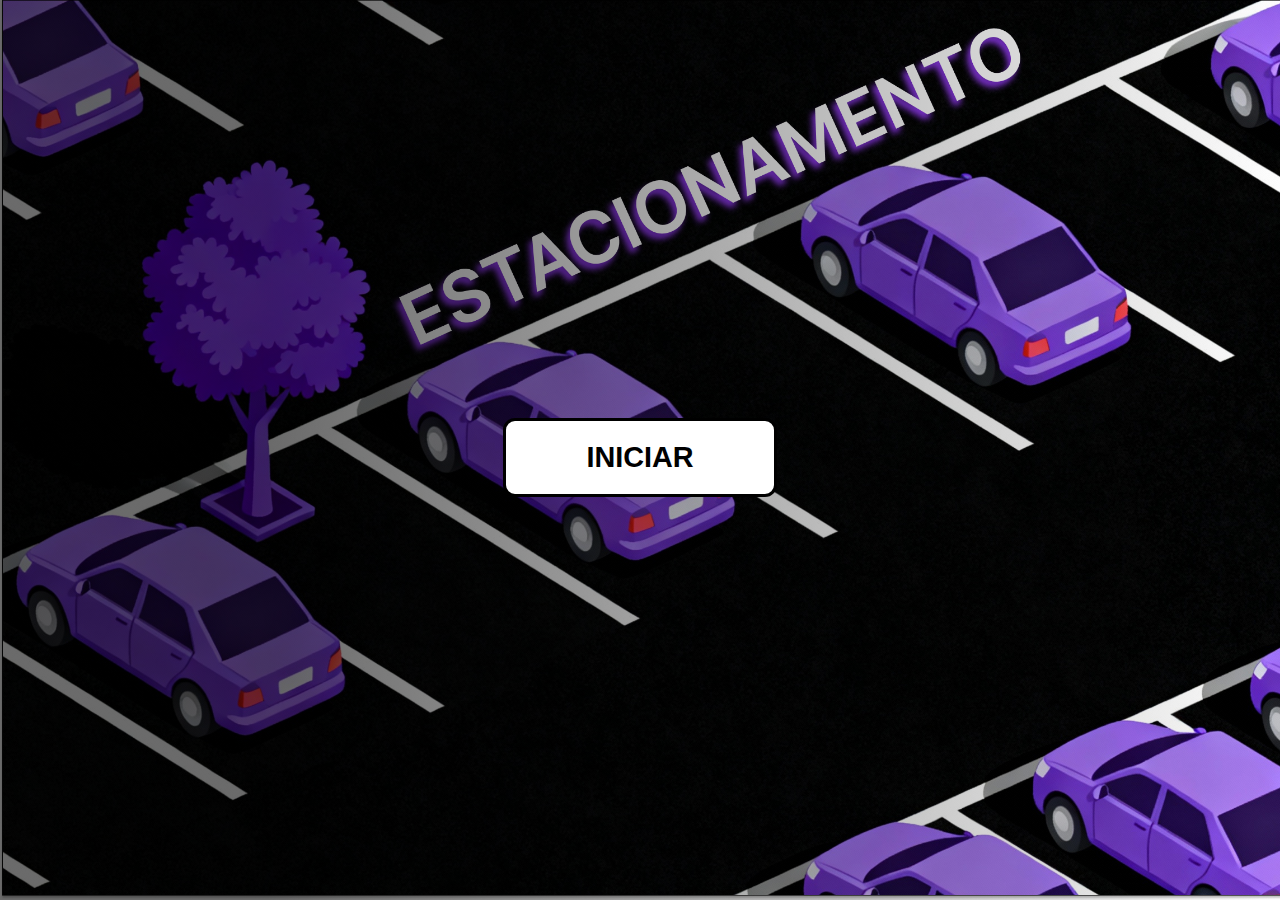
<file: page1/index.html>
<!DOCTYPE html>
<html lang="en">
<head>
    <meta charset="UTF-8">
    <meta name="viewport" content="width=device-width, initial-scale=1.0">
    <link href="css/style.css" rel="stylesheet">
    <title>ESTACIONAMENTO</title>
</head>
<body>
    <section class="box-center fundo">
        <div class="button">
  <a class="card" href="page2.html">INICIAR</a>
    </div>
    </section>
</body>
</html>
</file>
<file: page1/css/style.css>
body {
  margin: 0;
  padding: 0;
  background-color: #040507;
}

.fundo {
  background-image: linear-gradient(90deg, rgba(0, 0, 0, 0.5788690476190477) 21%, rgba(255, 255, 255, 0) 100%), url("../img/fundo.png");
  background-size: cover;   
  background-repeat: no-repeat;
 height: 100vh;
 display: flex;
 align-items: center;
 justify-content: center;                
}

.titulo {
  color: #fff;                       
  font-family: 'Montserrat', Arial, sans-serif;  
  font-size: 4rem;                    
  font-weight: bold;                  
  text-shadow: 3px 2px 0 #8d38ea;     
  transform: rotate(-24deg);          
  letter-spacing: 1px;                
  position: absolute;                 
  top: 150px;                          
  left: 25%;                         
  z-index: 2;                         
}

.card {
  display: flex;
  align-items: center;
  justify-content: center;
  text-decoration: none;
  padding: 20px 80px;     
  background-color: #fff;
  color: black;             
  font-weight: bold;
  border-radius: 12px;
  margin-top: 15px;
  border: 3px solid black;
  font-size: 1.8rem;       
  transition: 0.3s;
}

.card:hover {
  transform: scale(1.06);               
  box-shadow: 0 4px 16px rgba(0,0,0,0.15); 
  background-color: black;            
  cursor: pointer;
  color: #fff;
  border: 3px solid #fff;
}

.button {
  display: flex;
  justify-content: center;
  align-items: center;
  min-height: 100vh;
  font-family: 'Montserrat', 'Roboto', Arial, sans-serif;;
}
</file>
